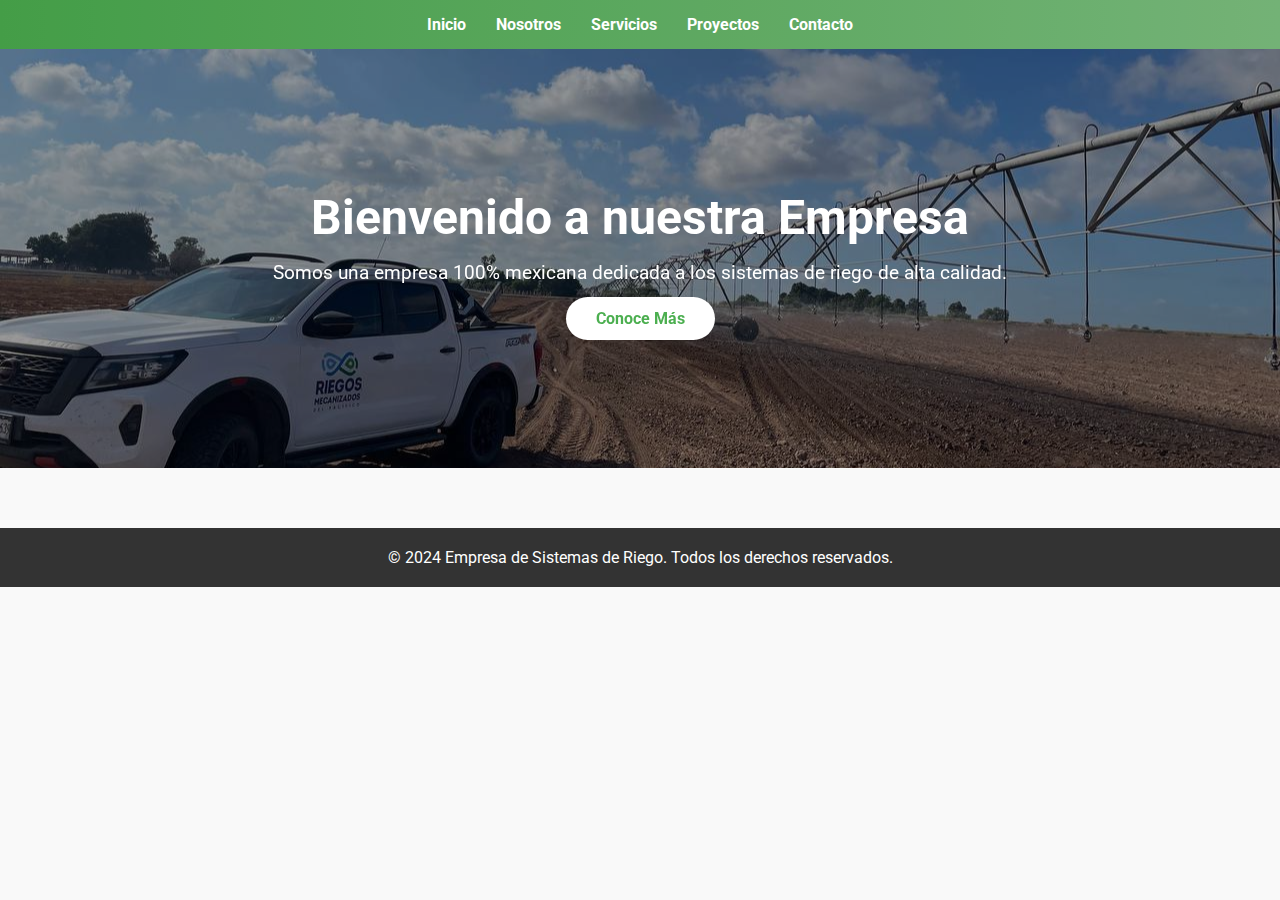
<file: page-rmp-main/index.html>
<!DOCTYPE html>
<html lang="es">
<head>
  <meta charset="UTF-8" />
  <meta name="viewport" content="width=device-width, initial-scale=1.0" />
  <meta name="description" content="Empresa mexicana dedicada al diseño, venta e instalación de sistemas de riego de la más alta calidad." />
  <title>Empresa de Sistemas de Riego</title>

  <!-- Google Fonts -->
  <link href="https://fonts.googleapis.com/css2?family=Roboto:wght@400;700&display=swap" rel="stylesheet" />

  <!-- Font Awesome -->
  <link rel="stylesheet" href="https://cdnjs.cloudflare.com/ajax/libs/font-awesome/6.0.0/css/all.min.css" />

  <!-- AOS Animations -->
  <link href="https://cdn.jsdelivr.net/npm/aos@2.3.4/dist/aos.css" rel="stylesheet" />

  <style>
    * {
      margin: 0;
      padding: 0;
      box-sizing: border-box;
    }

    body {
      font-family: 'Roboto', sans-serif;
      background: #f9f9f9;
      color: #333;
    }

    header {
      background: linear-gradient(to right, #4caf50, #81c784);
      color: white;
    }

    nav {
      display: flex;
      justify-content: center;
      background-color: rgba(0, 0, 0, 0.1);
      padding: 15px 0;
    }

    nav ul {
      list-style: none;
      display: flex;
      gap: 30px;
    }

    nav a {
      color: white;
      text-decoration: none;
      font-weight: bold;
      transition: color 0.3s;
    }

    nav a:hover {
      color: #f1f1f1;
    }

    .banner {
      position: relative;
      text-align: center;
      padding: 140px 20px;
      background-image: url('logos/logo1.jpg'); /* Tu imagen */
      background-size: cover;
      background-position: center;
      background-repeat: no-repeat;
      color: white;
    }

    .banner::before {
      content: '';
      position: absolute;
      top: 0; left: 0; right: 0; bottom: 0;
      background-color: rgba(0, 0, 0, 0.4); /* Overlay oscuro */
      z-index: 1;
    }

    .banner h1,
    .banner p,
    .banner .btn {
      position: relative;
      z-index: 2;
    }

    .banner h1 {
      font-size: 3rem;
      margin-bottom: 15px;
    }

    .banner p {
      font-size: 1.2rem;
      margin-bottom: 25px;
    }

    .btn {
      padding: 12px 30px;
      background-color: white;
      color: #4caf50;
      text-decoration: none;
      font-weight: bold;
      border-radius: 30px;
      transition: background-color 0.3s, color 0.3s;
    }

    .btn:hover {
      background-color: #388e3c;
      color: white;
    }

    .whatsapp {
      position: fixed;
      bottom: 20px;
      right: 20px;
      z-index: 999;
    }

    .whatsapp a {
      background-color: #25d366;
      color: white;
      padding: 12px 20px;
      border-radius: 50px;
      display: flex;
      align-items: center;
      gap: 10px;
      text-decoration: none;
      box-shadow: 0 4px 10px rgba(0, 0, 0, 0.3);
      font-weight: bold;
      transition: background-color 0.3s;
    }

    .whatsapp a:hover {
      background-color: #1ebc59;
    }

    footer {
      background-color: #333;
      color: white;
      text-align: center;
      padding: 20px 10px;
      margin-top: 60px;
    }

    @media (max-width: 600px) {
      .banner h1 {
        font-size: 2rem;
      }

      nav ul {
        flex-direction: column;
        gap: 10px;
      }
    }
  </style>
</head>
<body>

  <header data-aos="fade-down">
    <nav>
      <ul>
        <li><a href="#inicio">Inicio</a></li>
        <li><a href="nosotros.html">Nosotros</a></li>
        <li><a href="servicios.html">Servicios</a></li>
        <li><a href="proyectos.html">Proyectos</a></li>
        <li><a href="#contacto">Contacto</a></li>
      </ul>
    </nav>

    <div class="banner" data-aos="zoom-in">
      <h1>Bienvenido a nuestra Empresa</h1>
      <p>Somos una empresa 100% mexicana dedicada a los sistemas de riego de alta calidad.</p>
      <a href="#contacto" class="btn">Conoce Más</a>
    </div>
  </header>

  <div class="whatsapp" data-aos="fade-left">
    <a href="https://wa.me/527571029930" target="_blank">
      <i class="fab fa-whatsapp"></i> WhatsApp
    </a>
  </div>
  <footer data-aos="fade-up">
    <p>&copy; 2024 Empresa de Sistemas de Riego. Todos los derechos reservados.</p>
  </footer>

  <!-- AOS Scripts -->
  <script src="https://cdn.jsdelivr.net/npm/aos@2.3.4/dist/aos.js"></script>
  <script>
    AOS.init({
      duration: 1000,
      once: true
    });
  </script>

</body>
</html>
</file>
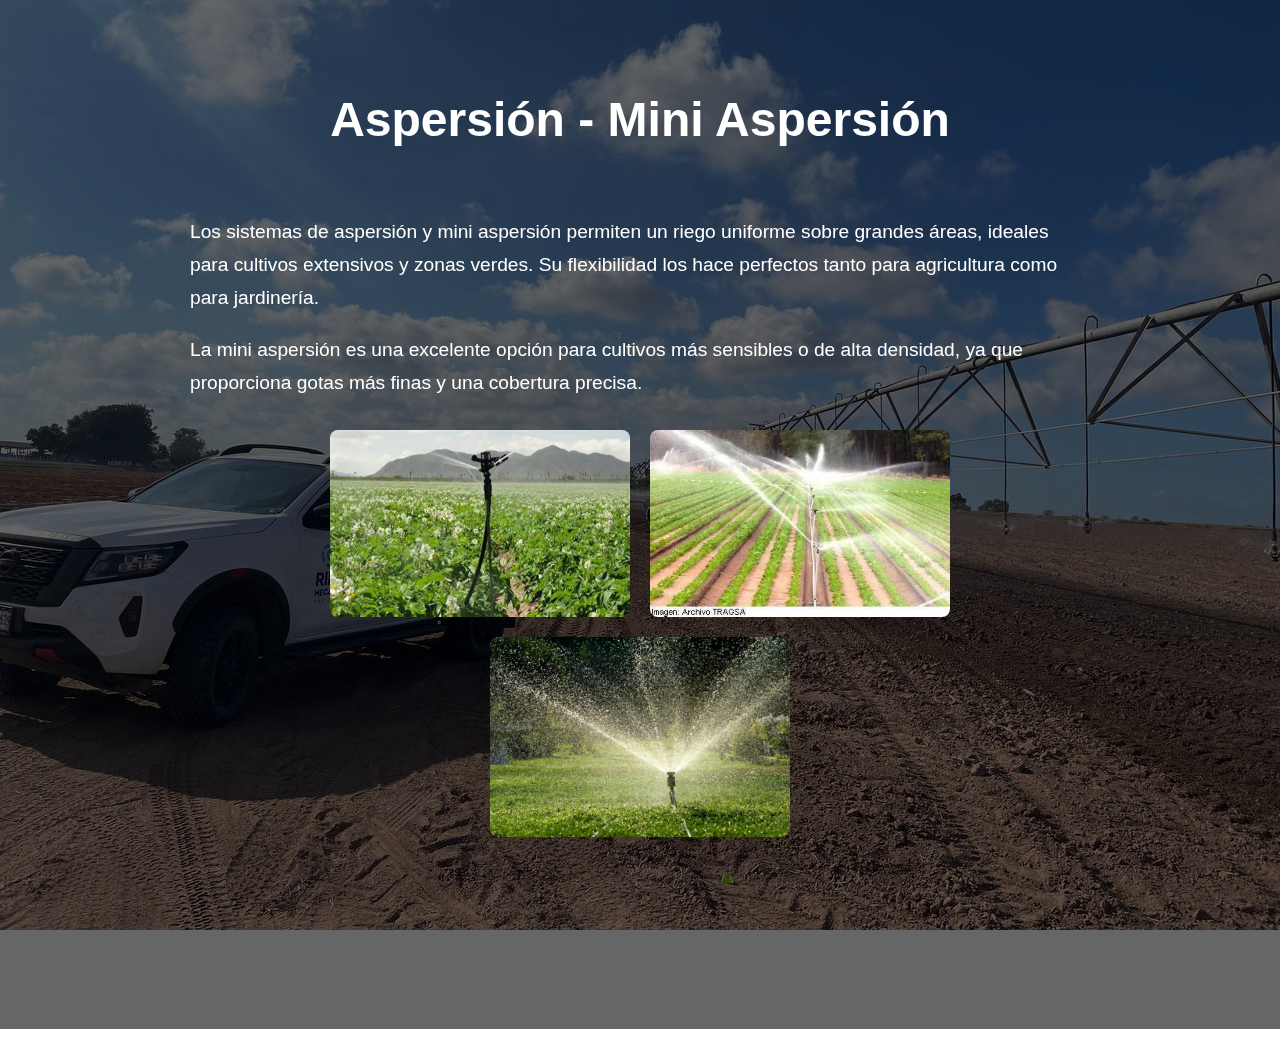
<file: page-rmp-main/aspersion.html>
<!DOCTYPE html>
<html lang="es">
<head>
  <meta charset="UTF-8" />
  <meta name="viewport" content="width=device-width, initial-scale=1.0" />
  <title>Aspersión - Mini Aspersión</title>

  <!-- AOS Animations -->
  <link href="https://cdn.jsdelivr.net/npm/aos@2.3.4/dist/aos.css" rel="stylesheet" />

  <style>
    body {
      margin: 0;
      font-family: 'Segoe UI', sans-serif;
      color: #fff;
      background: url('logos/logo1.jpg') no-repeat center center fixed;
      background-size: cover;
    }

    .overlay {
      background-color: rgba(0, 0, 0, 0.6);
      min-height: 100vh;
      padding: 60px 20px;
    }

    h1 {
      text-align: center;
      font-size: 3rem;
      margin-bottom: 30px;
    }

    section {
      max-width: 900px;
      margin: auto;
      padding: 20px;
    }

    p {
      font-size: 1.2rem;
      line-height: 1.7;
      margin-bottom: 20px;
    }

    .galeria {
      display: flex;
      flex-wrap: wrap;
      gap: 20px;
      justify-content: center;
      margin: 30px 0;
    }

    .galeria img {
      max-width: 300px;
      border-radius: 8px;
      transition: transform 0.3s ease;
    }

    .galeria img:hover {
      transform: scale(1.05);
    }

    .boton-regresar {
      display: inline-block;
      background-color: #43a047;
      color: white;
      padding: 12px 25px;
      text-decoration: none;
      border-radius: 6px;
      transition: background-color 0.3s ease, transform 0.2s;
      margin-top: 40px;
    }

    .boton-regresar:hover {
      background-color: #2e7d32;
      transform: scale(1.05);
    }

    @media (max-width: 600px) {
      h1 {
        font-size: 2rem;
      }

      p {
        font-size: 1rem;
      }

      .galeria img {
        width: 90%;
      }
    }
  </style>
</head>
<body>
  <div class="overlay" data-aos="fade-in">
    <header>
      <h1 data-aos="zoom-in">Aspersión - Mini Aspersión</h1>
    </header>

    <section>
      <p data-aos="fade-up">Los sistemas de aspersión y mini aspersión permiten un riego uniforme sobre grandes áreas, ideales para cultivos extensivos y zonas verdes. Su flexibilidad los hace perfectos tanto para agricultura como para jardinería.</p>

      <p data-aos="fade-up" data-aos-delay="100">La mini aspersión es una excelente opción para cultivos más sensibles o de alta densidad, ya que proporciona gotas más finas y una cobertura precisa.</p>

      <div class="galeria" data-aos="fade-up" data-aos-delay="200">
        <img src="logos/asp1.jpg" alt="Aspersor en acción" />
        <img src="logos/asp2.jpg" alt="Sistema de mini aspersión" />
        <img src="logos/asp3.jpg" alt="Cobertura de riego por aspersión" />
      </div>

      <a href="servicios.html" class="boton-regresar" data-aos="fade-up" data-aos-delay="300">← Volver a Servicios</a>
    </section>
  </div>

  <!-- AOS Script -->
  <script src="https://cdn.jsdelivr.net/npm/aos@2.3.4/dist/aos.js"></script>
  <script>
    AOS.init({
      duration: 1000,
      once: true
    });
  </script>
</body>
</html>
</file>
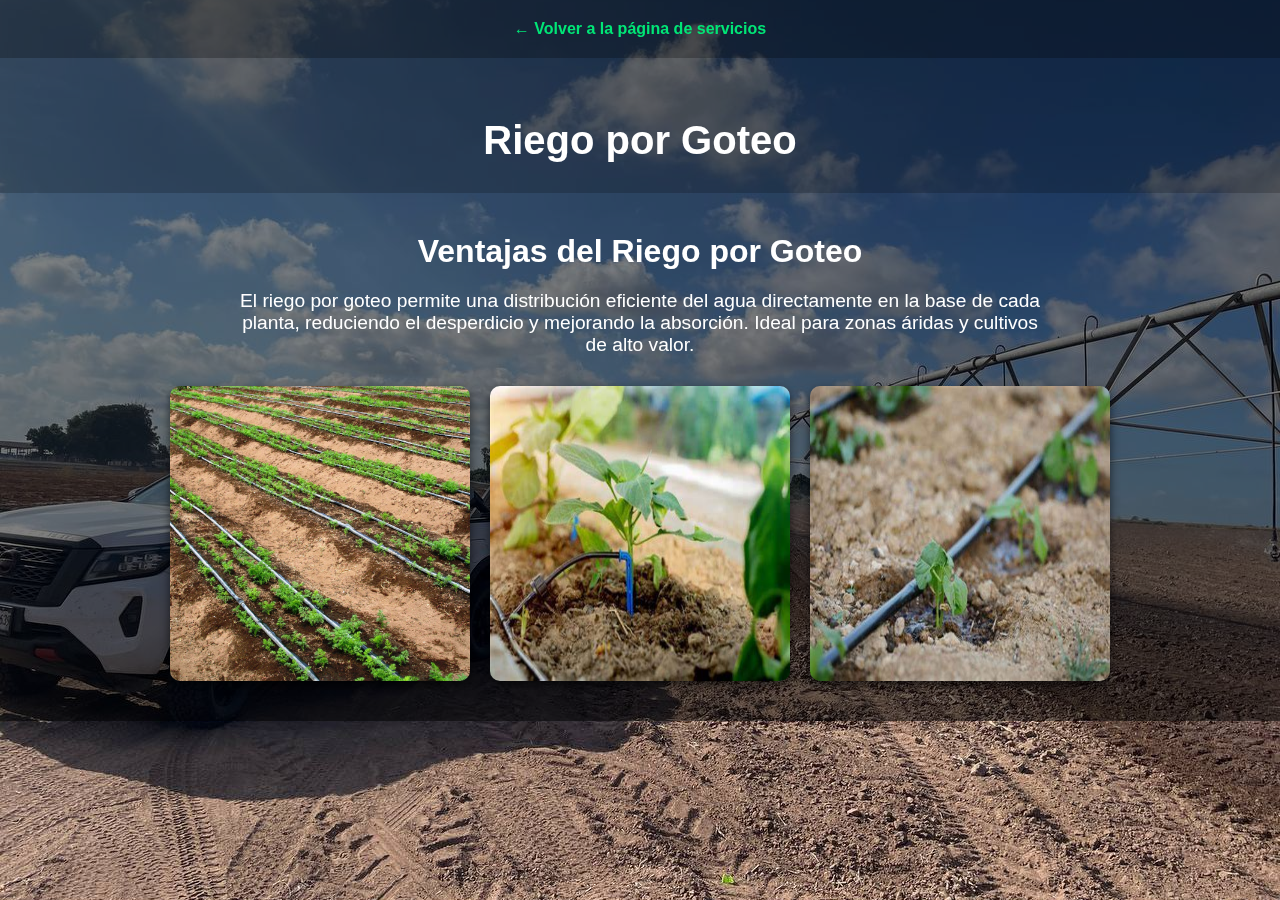
<file: page-rmp-main/goteo.html>
<!DOCTYPE html>
<html lang="es">
<head>
  <meta charset="UTF-8" />
  <meta name="viewport" content="width=device-width, initial-scale=1.0" />
  <title>Riego por Goteo</title>
  <link href="https://unpkg.com/aos@2.3.1/dist/aos.css" rel="stylesheet" />
  <style>
    * {
      margin: 0;
      padding: 0;
      box-sizing: border-box;
    }

    body {
      font-family: "Segoe UI", sans-serif;
      background: url('logos/logo1.jpg') no-repeat center center fixed;
      background-size: cover;
      color: white;
      min-height: 100vh;
    }

    header {
      background-color: rgba(0, 0, 0, 0.6);
      text-align: center;
      padding: 60px 20px 30px;
    }

    header h1 {
      font-size: 2.5rem;
    }

    section {
      padding: 40px 20px;
      background-color: rgba(0, 0, 0, 0.5);
      text-align: center;
    }

    section h2 {
      font-size: 2rem;
      margin-bottom: 20px;
    }

    section p {
      font-size: 1.2rem;
      max-width: 800px;
      margin: auto auto 30px;
    }

    .galeria {
      display: flex;
      flex-wrap: wrap;
      justify-content: center;
      gap: 20px;
      margin-top: 20px;
    }

    .galeria img {
      width: 300px;
      max-width: 100%;
      border-radius: 10px;
      box-shadow: 0 4px 10px rgba(0, 0, 0, 0.6);
      transition: transform 0.3s ease;
    }

    .galeria img:hover {
      transform: scale(1.05);
    }

    footer {
      background-color: rgba(0, 0, 0, 0.7);
      text-align: center;
      padding: 20px;
    }

    footer a {
      color: #00e676;
      text-decoration: none;
      font-weight: bold;
      font-size: 1rem;
    }

    footer a:hover {
      text-decoration: underline;
    }
  </style>
</head>
 <footer data-aos="fade-up">
    <a href="servicios.html">← Volver a la página de servicios</a>
  </footer>
  
<body>
  <header data-aos="fade-down">
    <h1>Riego por Goteo</h1>
  </header>

  <section data-aos="fade-up">
    <h2>Ventajas del Riego por Goteo</h2>
    <p>El riego por goteo permite una distribución eficiente del agua directamente en la base de cada planta, reduciendo el desperdicio y mejorando la absorción. Ideal para zonas áridas y cultivos de alto valor.</p>
    
    <div class="galeria" data-aos="fade-up">
      <img src="logos/gto1.jpg" alt="Sistema de goteo instalado">
      <img src="logos/gto2.jpeg" alt="Cultivo con riego por goteo">
      <img src="logos/gto3.jpeg" alt="Detalle de gotero">
    </div>
  </section>



  <script src="https://unpkg.com/aos@2.3.1/dist/aos.js"></script>
  <script>
    AOS.init();
  </script>
</body>
</html>
</file>
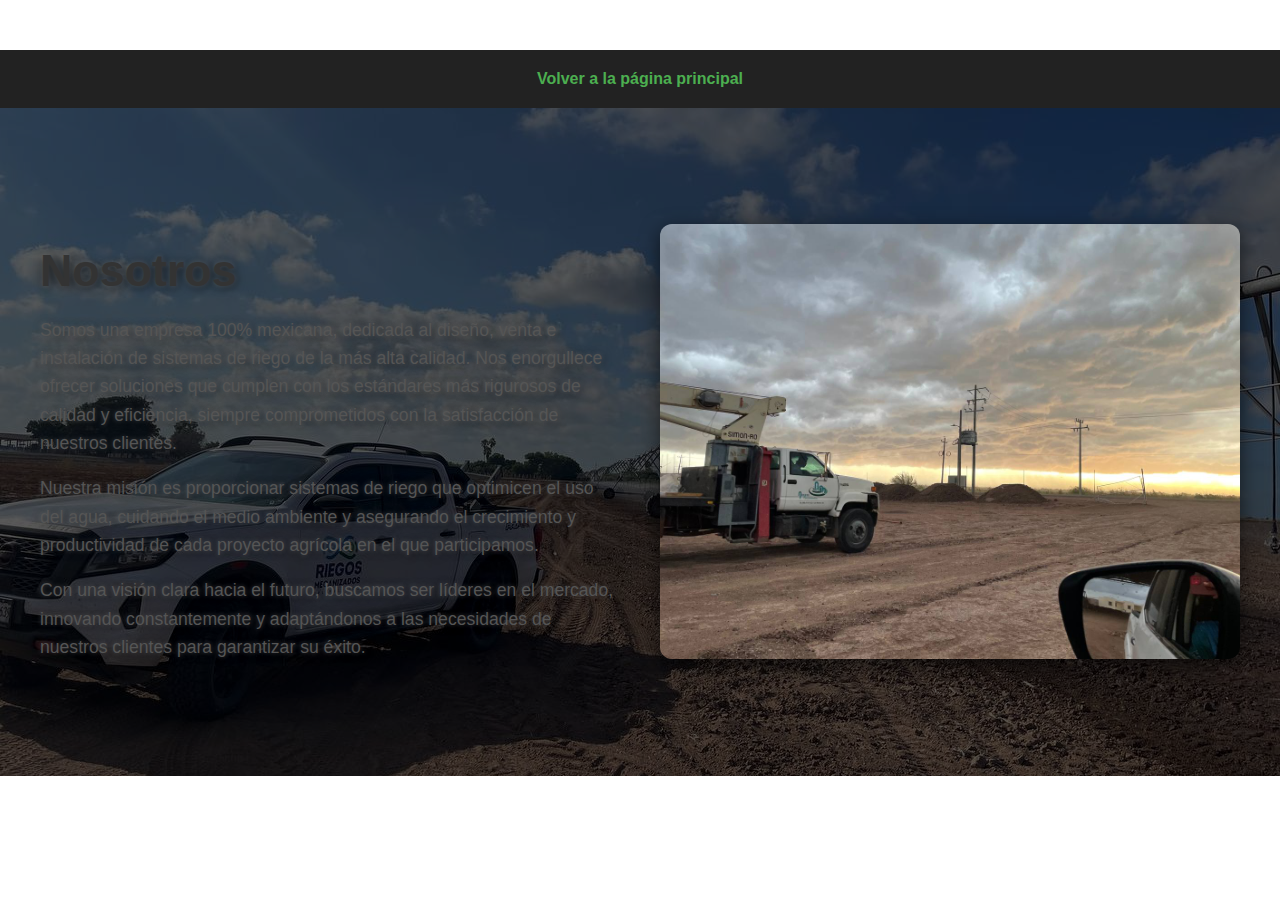
<file: page-rmp-main/nosotros.html>
<head>
  <meta charset="UTF-8">
  <meta name="viewport" content="width=device-width, initial-scale=1.0">
  <title>Nosotros - Riegos Mecanizados</title>
  <link rel="stylesheet" href="styles2.css">
  <footer>
      <a href="index.html">Volver a la página principal</a>
    </footer>

  <!-- AOS Animation -->
  <link href="https://cdn.jsdelivr.net/npm/aos@2.3.4/dist/aos.css" rel="stylesheet" />
  <style>
  body {
    margin: 0;
    font-family: 'Roboto', sans-serif;
  }

  #nosotros {
    background-image: url('logos/logo1.jpg');
    background-size: cover;
    background-position: center;
    background-repeat: no-repeat;
    position: relative;
    padding: 100px 20px;
    color: white;
  }

  #nosotros::before {
    content: '';
    position: absolute;
    inset: 0;
    background-color: rgba(0, 0, 0, 0.65); /* MÁS oscuro para contraste */
    z-index: 1;
  }

  .nosotros-container {
    display: grid;
    grid-template-columns: 1fr 1fr;
    gap: 40px;
    max-width: 1200px;
    margin: auto;
    position: relative;
    z-index: 2;
    align-items: center;
  }

  .nosotros-texto h2,
  .nosotros-texto p {
    text-shadow: 1px 1px 8px rgba(0, 0, 0, 0.8), 0 0 5px rgba(255, 255, 255, 0.3);
  }

  .nosotros-texto h2 {
    font-size: 2.8rem;
    margin-bottom: 20px;
  }

  .nosotros-texto p {
    font-size: 1.1rem;
    line-height: 1.6;
    margin-bottom: 15px;
  }

  .nosotros-imagen img {
    width: 100%;
    border-radius: 12px;
    box-shadow: 0 6px 20px rgba(0, 0, 0, 0.6);
  }

  footer {
    text-align: center;
    background-color: #222;
    padding: 20px;
    color: white;
    margin-top: 50px;
  }

  footer a {
    color: #4caf50;
    text-decoration: none;
    font-weight: bold;
  }

  footer a:hover {
    text-decoration: underline;
  }

  @media (max-width: 768px) {
    .nosotros-container {
      grid-template-columns: 1fr;
      text-align: center;
    }

    .nosotros-imagen {
      margin-top: 30px;
    }
  }
</style>
</head>

<body>
  <section id="nosotros" data-aos="fade-up">
    <div class="nosotros-container">
      <div class="nosotros-texto">
        <h2>Nosotros</h2>
        <p>Somos una empresa 100% mexicana, dedicada al diseño, venta e instalación de sistemas de riego de la más alta calidad. Nos enorgullece ofrecer soluciones que cumplen con los estándares más rigurosos de calidad y eficiencia, siempre comprometidos con la satisfacción de nuestros clientes.</p>
        <p>Nuestra misión es proporcionar sistemas de riego que optimicen el uso del agua, cuidando el medio ambiente y asegurando el crecimiento y productividad de cada proyecto agrícola en el que participamos.</p>
        <p>Con una visión clara hacia el futuro, buscamos ser líderes en el mercado, innovando constantemente y adaptándonos a las necesidades de nuestros clientes para garantizar su éxito.</p>
      </div>
      <div class="nosotros-imagen">
        <img src="logos/logo2.jpg" alt="Imagen de la empresa">
      </div>
    </div>
    
  </section>

  <!-- AOS Script -->
  <script src="https://cdn.jsdelivr.net/npm/aos@2.3.4/dist/aos.js"></script>
  <script>
    AOS.init({
      duration: 1000,
      once: true
    });
  </script>
</body>
</file>
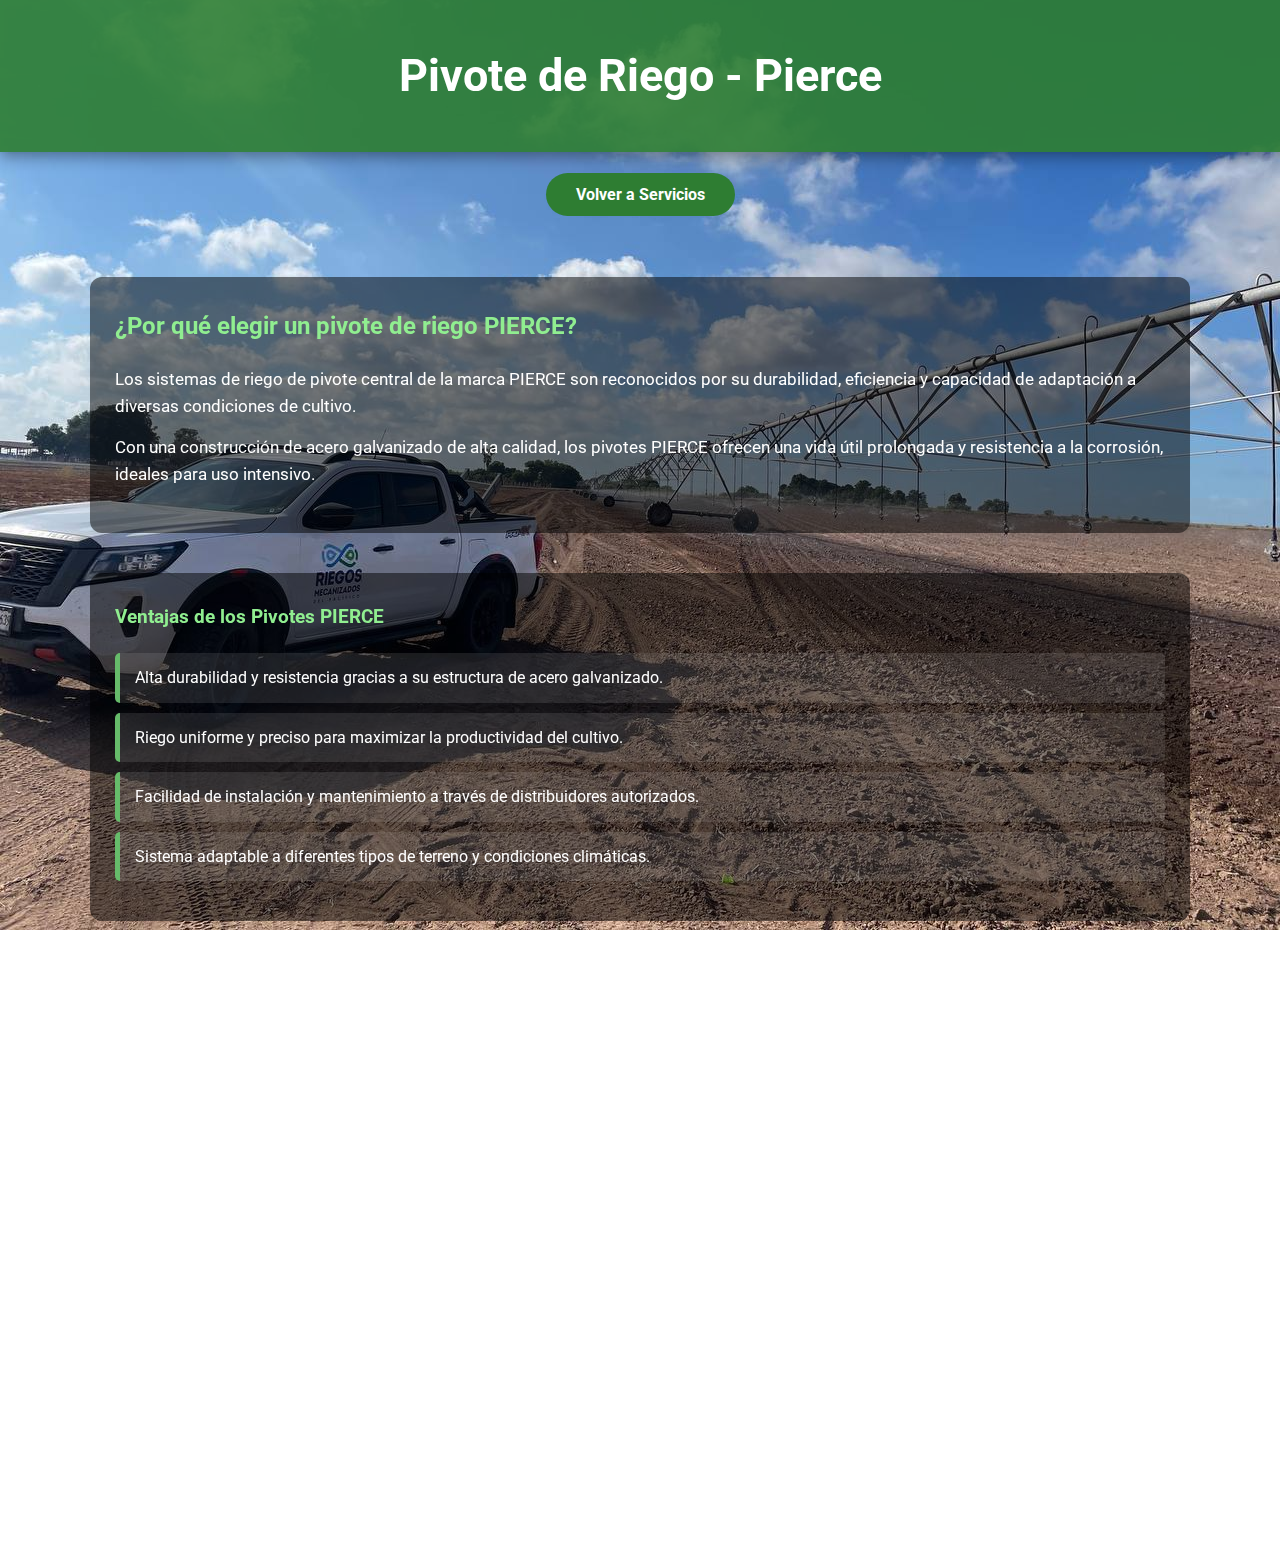
<file: page-rmp-main/pivote-riego.html>
<!DOCTYPE html>
<html lang="es">
<head>
  <meta charset="UTF-8" />
  <meta name="viewport" content="width=device-width, initial-scale=1.0" />
  <title>Pivote de Riego - Pierce</title>
  <link href="https://fonts.googleapis.com/css2?family=Roboto:wght@400;700&display=swap" rel="stylesheet">
  <link href="https://unpkg.com/aos@2.3.4/dist/aos.css" rel="stylesheet" />
  <style>
    * {
      box-sizing: border-box;
      margin: 0;
      padding: 0;
    }

    body {
      font-family: 'Roboto', sans-serif;
      background: url('logos/logo1.jpg') no-repeat center center fixed;
      background-size: cover;
      color: #fff;
      line-height: 1.6;
    }

    header {
      background-color: rgba(46, 125, 50, 0.9);
      padding: 40px 20px;
      text-align: center;
      box-shadow: 0 4px 15px rgba(0, 0, 0, 0.4);
    }

    header h1 {
      font-size: 2.8rem;
    }

    section {
      max-width: 1100px;
      margin: 40px auto;
      background-color: rgba(0, 0, 0, 0.5);
      padding: 30px 25px;
      border-radius: 12px;
    }

    h2, h3 {
      color: #90ee90;
      margin-bottom: 20px;
    }

    p {
      margin-bottom: 15px;
      font-size: 1.05rem;
    }

    ul {
      list-style: none;
      padding-left: 0;
    }

    ul li {
      background: rgba(255, 255, 255, 0.1);
      border-left: 5px solid #66bb6a;
      padding: 12px 15px;
      margin-bottom: 10px;
      border-radius: 5px;
    }

    .image-gallery {
      display: grid;
      grid-template-columns: repeat(auto-fit, minmax(280px, 1fr));
      gap: 20px;
      margin-top: 20px;
    }

    .image-gallery img {
      width: 100%;
      border-radius: 10px;
      box-shadow: 0 6px 15px rgba(0, 0, 0, 0.3);
      transition: transform 0.3s ease;
    }

    .image-gallery img:hover {
      transform: scale(1.03);
    }

    footer {
      text-align: center;
      padding: 30px 20px;
    }

    footer a {
      background-color: #2e7d32;
      color: white;
      text-decoration: none;
      padding: 12px 30px;
      border-radius: 30px;
      font-weight: bold;
      transition: background-color 0.3s ease, transform 0.2s ease;
    }

    footer a:hover {
      background-color: #1b5e20;
      transform: translateY(-2px);
    }

    @media (max-width: 600px) {
      header h1 {
        font-size: 2rem;
      }

      section {
        padding: 20px 15px;
      }
    }
  </style>
</head>
<body>
  <header data-aos="fade-down">
    <h1>Pivote de Riego - Pierce</h1>
  </header>
    <footer data-aos="fade-up">
    <a href="servicios.html">Volver a Servicios</a>
  </footer>

  <section data-aos="fade-right">
    <h2>¿Por qué elegir un pivote de riego PIERCE?</h2>
    <p>Los sistemas de riego de pivote central de la marca PIERCE son reconocidos por su durabilidad, eficiencia y capacidad de adaptación a diversas condiciones de cultivo.</p>
    <p>Con una construcción de acero galvanizado de alta calidad, los pivotes PIERCE ofrecen una vida útil prolongada y resistencia a la corrosión, ideales para uso intensivo.</p>
  </section>

  <section data-aos="fade-left">
    <h3>Ventajas de los Pivotes PIERCE</h3>
    <ul>
      <li>Alta durabilidad y resistencia gracias a su estructura de acero galvanizado.</li>
      <li>Riego uniforme y preciso para maximizar la productividad del cultivo.</li>
      <li>Facilidad de instalación y mantenimiento a través de distribuidores autorizados.</li>
      <li>Sistema adaptable a diferentes tipos de terreno y condiciones climáticas.</li>
    </ul>
  </section>

  <section data-aos="zoom-in-up">
    <h3>Galería de Imágenes</h3>
    <div class="image-gallery">
      <img src="logos/logo3.jpg" alt="Pivote Pierce en acción">
      <img src="logos/logo4.jpg" alt="Instalación de pivote Pierce">
      <img src="logos/logo5.jpg" alt="Campo irrigado con pivote Pierce">
    </div>
  </section>



  <script src="https://unpkg.com/aos@2.3.4/dist/aos.js"></script>
  <script>
    AOS.init();
  </script>
</body>
</html>
</file>
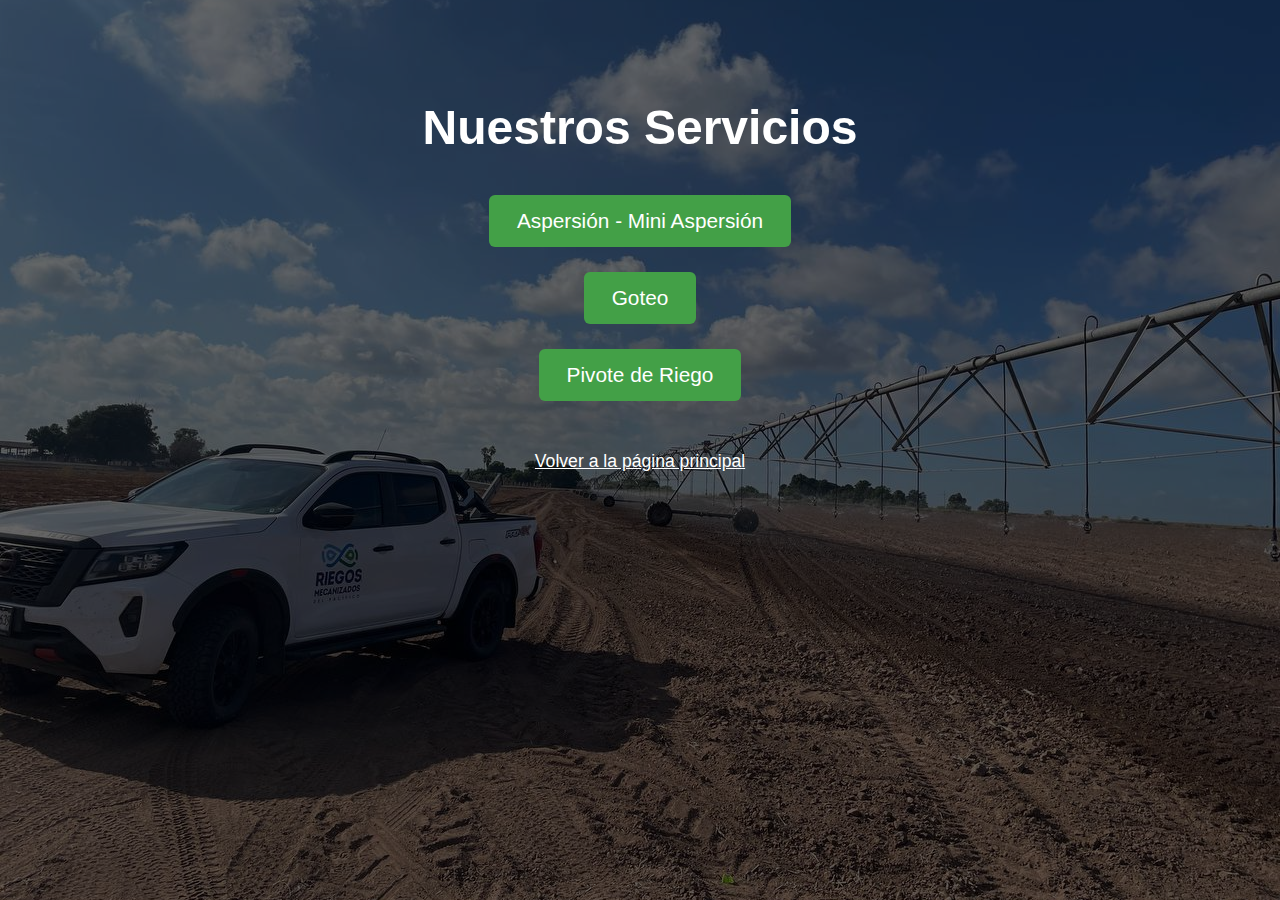
<file: page-rmp-main/servicios.html>
<!DOCTYPE html>
<html lang="es">
<head>
  <meta charset="UTF-8" />
  <meta name="viewport" content="width=device-width, initial-scale=1.0" />
  <title>Servicios - Sistemas de Riego</title>

  <!-- AOS CSS -->
  <link href="https://cdn.jsdelivr.net/npm/aos@2.3.4/dist/aos.css" rel="stylesheet" />

  <style>
    /* Reset y estilo base */
    * {
      margin: 0;
      padding: 0;
      box-sizing: border-box;
    }

    body, html {
      font-family: 'Segoe UI', sans-serif;
      scroll-behavior: smooth;
      height: 100%;
    }

    /* Sección de servicios */
    #servicios {
      position: relative;
      background: url('logos/logo1.jpg') no-repeat center center fixed;
      background-size: cover;
      padding: 100px 20px;
      color: white;
      min-height: 100vh;
    }

    #servicios::before {
      content: "";
      position: absolute;
      top: 0;
      left: 0;
      height: 100%;
      width: 100%;
      background-color: rgba(0, 0, 0, 0.6);
      z-index: 1;
    }

    .servicios-container {
      position: relative;
      z-index: 2;
      max-width: 900px;
      margin: auto;
      text-align: center;
    }

    .servicios-container h2 {
      font-size: 3rem;
      margin-bottom: 40px;
    }

    .servicios-lista {
      list-style: none;
      padding: 0;
    }

    .servicios-lista li {
      margin-bottom: 25px;
    }

    .servicios-lista a {
      text-decoration: none;
      font-size: 1.3rem;
      color: white;
      background-color: #43a047;
      padding: 14px 28px;
      border-radius: 6px;
      transition: background-color 0.3s ease, transform 0.2s;
      display: inline-block;
    }

    .servicios-lista a:hover {
      background-color: #2e7d32;
      transform: scale(1.05);
    }

    footer {
      text-align: center;
      margin-top: 50px;
      position: relative;
      z-index: 2;
    }

    footer a {
      color: white;
      font-size: 1.1rem;
      text-decoration: underline;
    }

    /* Responsive */
    @media (max-width: 600px) {
      .servicios-container h2 {
        font-size: 2.2rem;
      }

      .servicios-lista a {
        font-size: 1.1rem;
        padding: 12px 20px;
      }
    }
  </style>
</head>
<body>
  <section id="servicios">
    <div class="servicios-container" data-aos="fade-up">
      <h2 data-aos="zoom-in">Nuestros Servicios</h2>
      <ul class="servicios-lista">
        <li data-aos="fade-right"><a href="aspersion.html">Aspersión - Mini Aspersión</a></li>
        <li data-aos="fade-right" data-aos-delay="100"><a href="goteo.html">Goteo</a></li>
        <li data-aos="fade-right" data-aos-delay="200"><a href="pivote-riego.html">Pivote de Riego</a></li>
      </ul>
    </div>

    <footer>
      <a href="index.html">Volver a la página principal</a>
    </footer>
  </section>

  <!-- AOS Script -->
  <script src="https://cdn.jsdelivr.net/npm/aos@2.3.4/dist/aos.js"></script>
  <script>
    AOS.init({
      duration: 1000,
      once: true
    });
  </script>
</body>
</html>
</file>
<file: page-rmp-main/styles2.css>
/* Estilo para la sección 'Nosotros' */
#nosotros {
    background-color: #f4f4f4;
    padding: 60px 20px;
}

.nosotros-container {
    display: flex;
    flex-wrap: wrap;
    max-width: 1200px;
    margin: 0 auto;
    align-items: center;
    gap: 20px;
}

.nosotros-texto {
    flex: 1;
    min-width: 300px;
    text-align: left;
}

.nosotros-texto h2 {
    font-size: 2rem;
    margin-bottom: 15px;
    color: #333;
}

.nosotros-texto p {
    font-size: 1rem;
    line-height: 1.6;
    color: #555;
    margin-bottom: 15px;
}

.nosotros-imagen {
    flex: 1;
    min-width: 300px;
}

.nosotros-imagen img {
    width: 100%;
    border-radius: 10px;
    box-shadow: 0 4px 8px rgba(0, 0, 0, 0.1);
}
</file>
